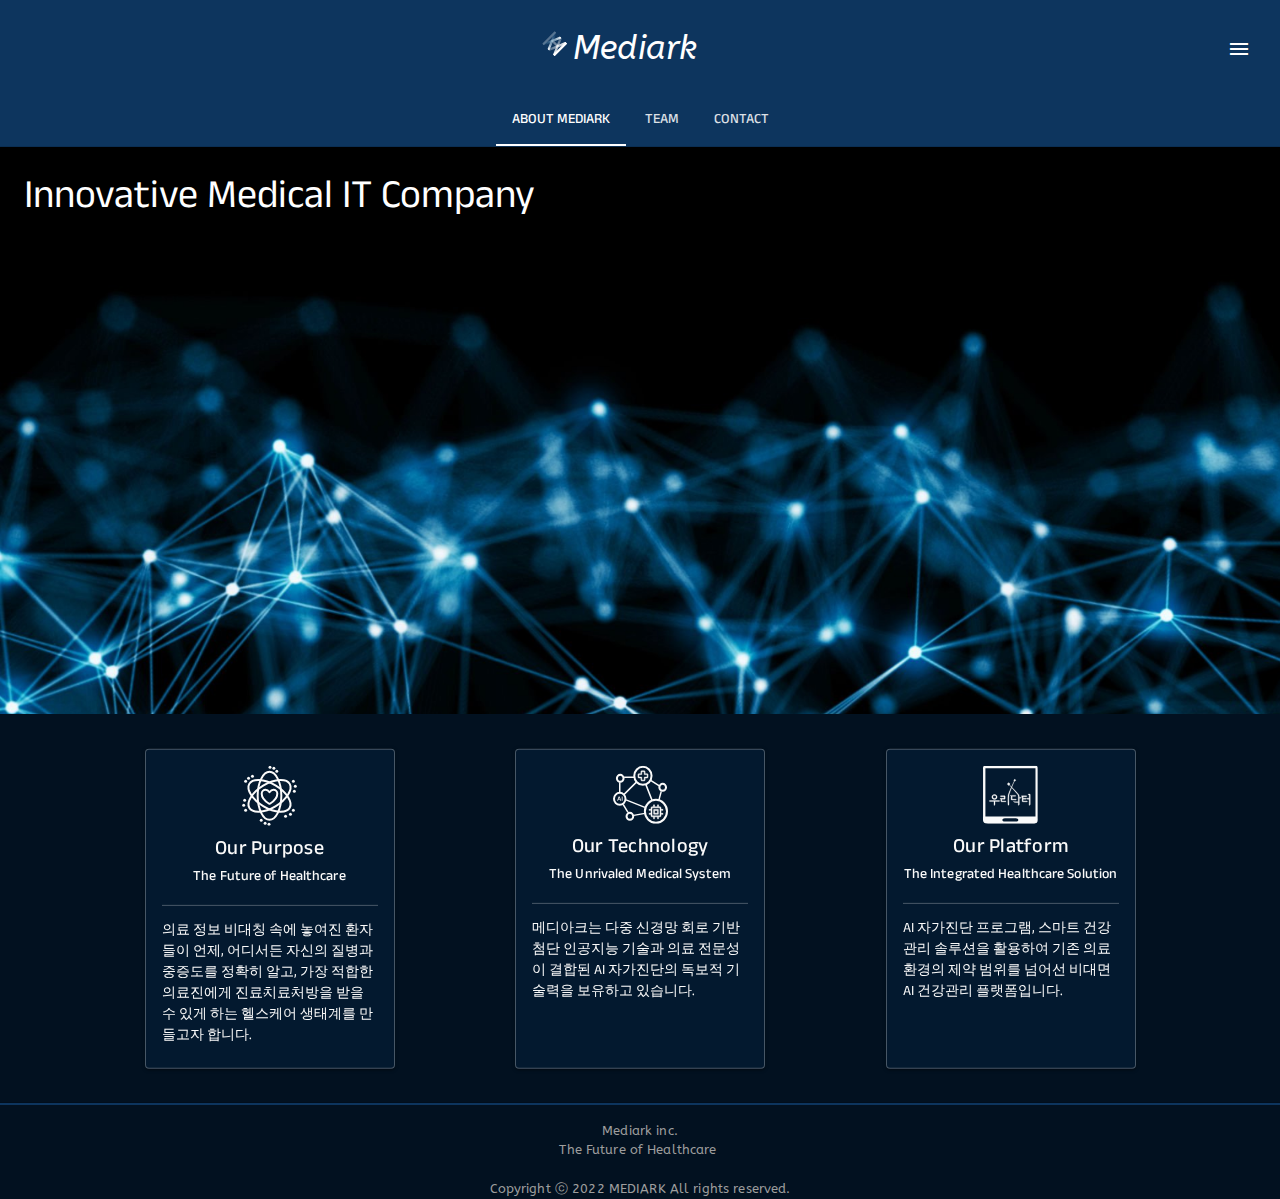
<file: index.html>
<!DOCTYPE html><html><head><title>Quasar App</title><meta charset=utf-8><meta name=description content="A Quasar Project"><meta name=format-detection content="telephone=no"><meta name=msapplication-tap-highlight content=no><meta name=viewport content="user-scalable=no,initial-scale=1,maximum-scale=1,minimum-scale=1,width=device-width"><link rel=icon type=image/png sizes=128x128 href=icons/favicon-128x128.png><link rel=icon type=image/png sizes=96x96 href=icons/favicon-96x96.png><link rel=icon type=image/png sizes=32x32 href=icons/favicon-32x32.png><link rel=icon type=image/png sizes=16x16 href=icons/favicon-16x16.png><link rel=icon type=image/ico href=favicon.ico><link href="https://fonts.googleapis.com/css2?family=ABeeZee:ital@1&display=swap" rel=stylesheet><script defer src=js/vendor.397be8aa.js></script><script defer src=js/app.ff46ffc3.js></script><link href=css/vendor.e029f297.css rel=stylesheet><link href=css/app.c84a7994.css rel=stylesheet></head><body><div id=q-app></div></body><style>@import url('https://fonts.googleapis.com/css2?family=ABeeZee:ital@0;1&family=Anek+Devanagari:wght@400&display=swap');
  #q-app{

    font-family: 'Anek Devanagari', sans-serif;
  }

  html {
  scroll-behavior: smooth;
}</style></html>
</file>
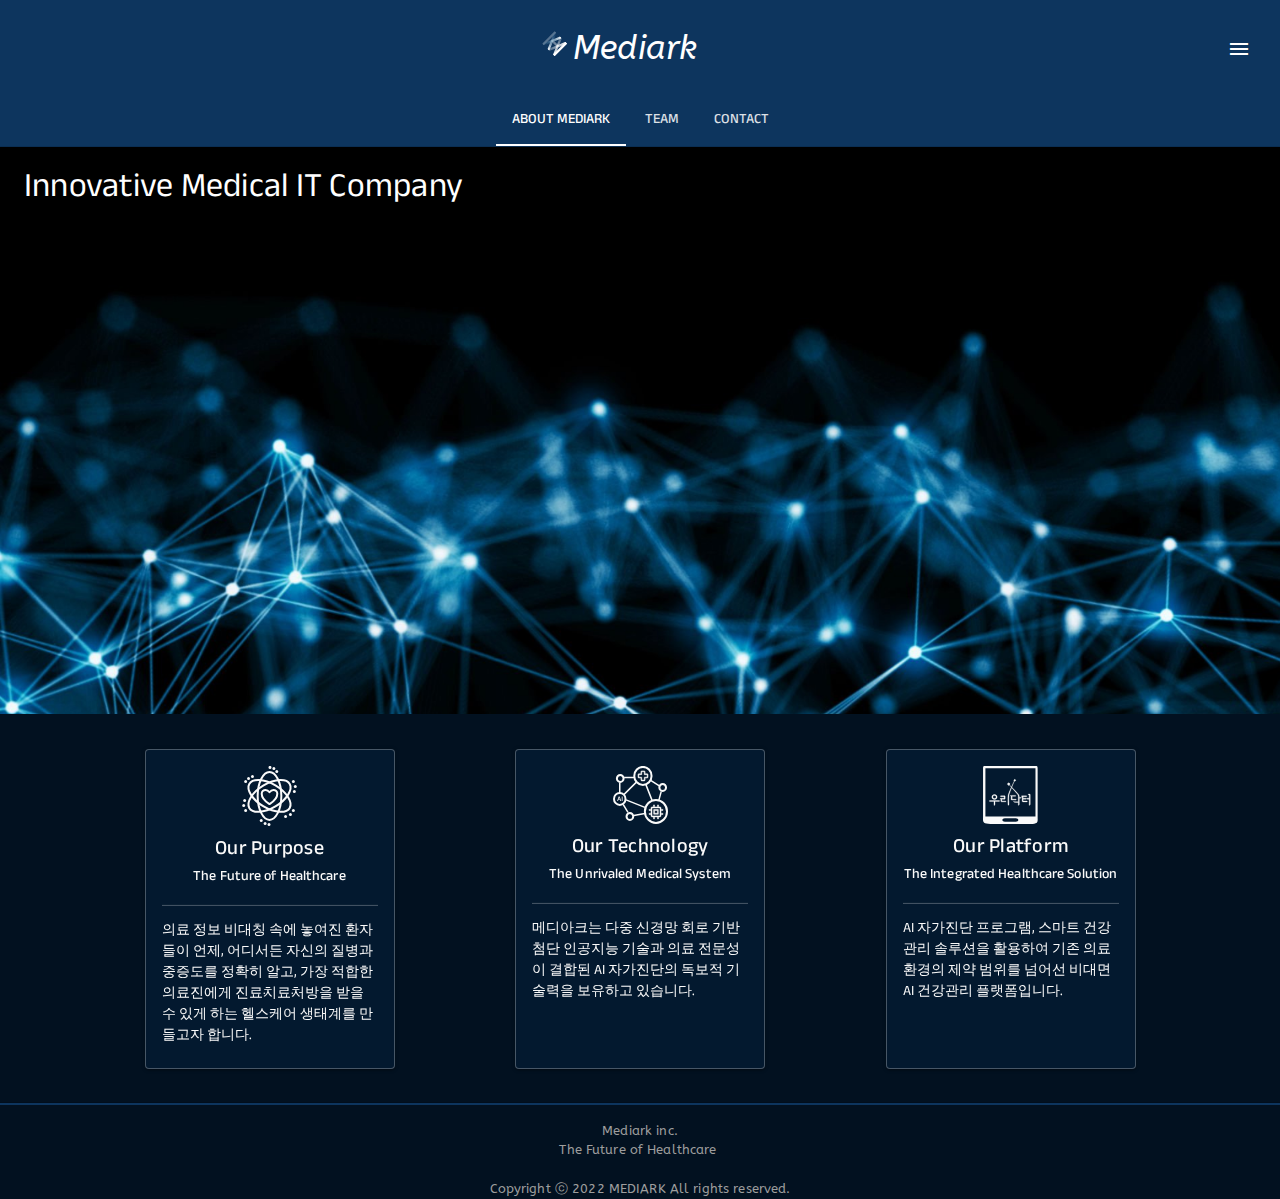
<file: css/index.html>
<!DOCTYPE html><html><head><title>Quasar App</title><meta charset=utf-8><meta name=description content="A Quasar Project"><meta name=format-detection content="telephone=no"><meta name=msapplication-tap-highlight content=no><meta name=viewport content="user-scalable=no,initial-scale=1,maximum-scale=1,minimum-scale=1,width=device-width"><link rel=icon type=image/png sizes=128x128 href=icons/favicon-128x128.png><link rel=icon type=image/png sizes=96x96 href=icons/favicon-96x96.png><link rel=icon type=image/png sizes=32x32 href=icons/favicon-32x32.png><link rel=icon type=image/png sizes=16x16 href=icons/favicon-16x16.png><link rel=icon type=image/ico href=favicon.ico><link href="https://fonts.googleapis.com/css2?family=ABeeZee:ital@1&display=swap" rel=stylesheet><script defer src=js/vendor.bd505bc6.js></script><script defer src=js/app.5e32bf6a.js></script><link href=css/vendor.e029f297.css rel=stylesheet><link href=css/app.c84a7994.css rel=stylesheet></head><body><div id=q-app></div></body><style>@import url('https://fonts.googleapis.com/css2?family=ABeeZee:ital@0;1&family=Anek+Devanagari:wght@400&display=swap');
  #q-app{

    font-family: 'Anek Devanagari', sans-serif;
  }

  html {
  scroll-behavior: smooth;
}</style></html>
</file>
